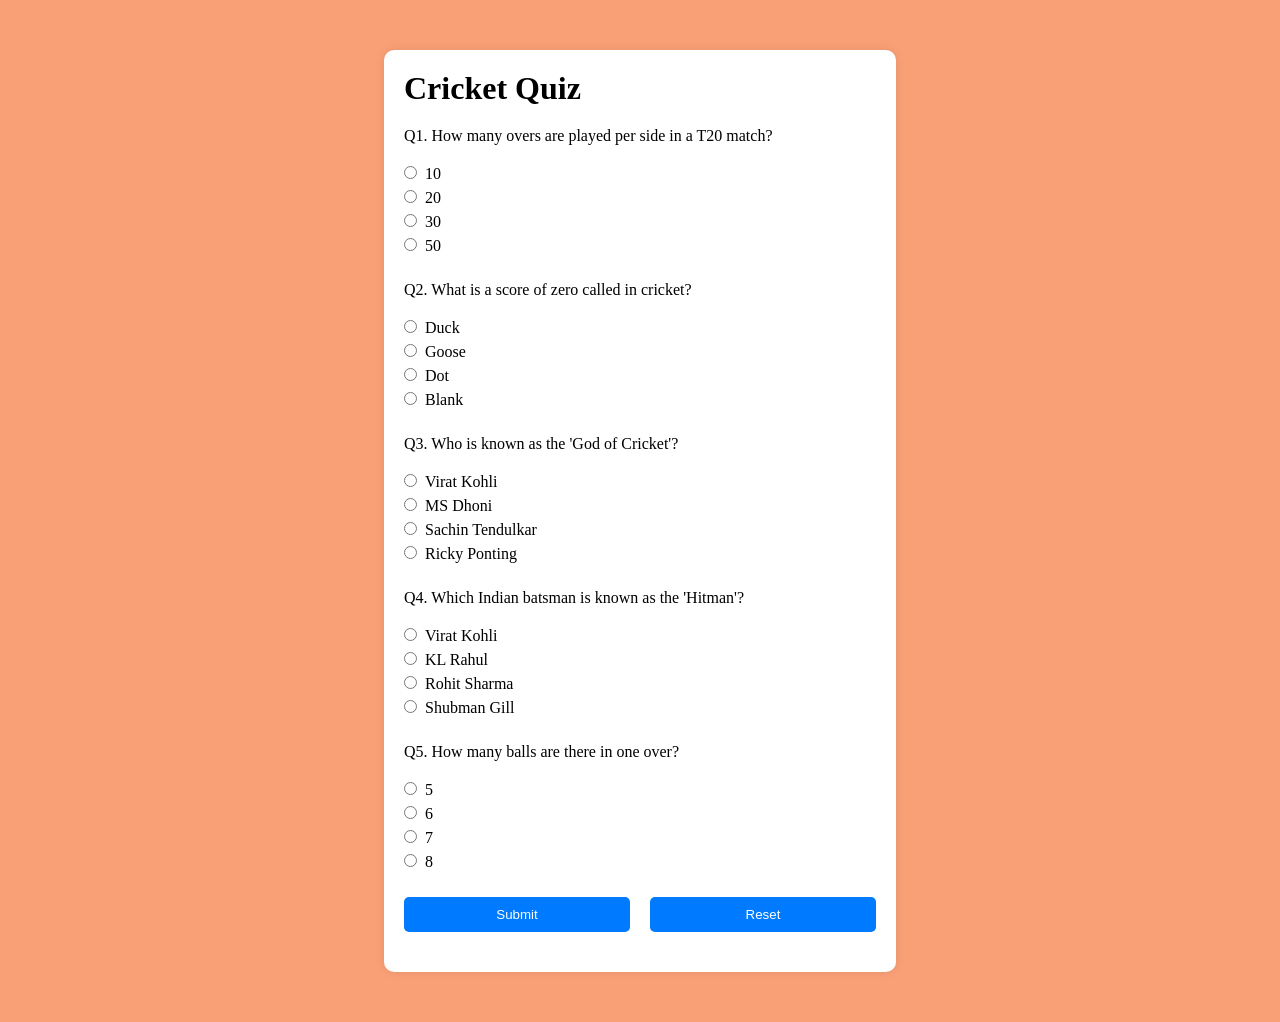
<file: Cricket quiz generator/index.html>
<!doctype html>
<html lang="en">
  <head>
    <meta charset="UTF-8" />
    <meta name="viewport" content="width=device-width, initial-scale=1.0" />
    <title>Document</title>
    <link rel="stylesheet" href="style.css" />
  </head>
  <body>
    <div class="container">
      <h1>Cricket Quiz</h1>
      <form>
        <div class="btn">
          <button type="submit" class="btn-primary">Submit</button>
          <button type="reset" class="btn-primary">Reset</button>
        </div>
      </form>
      <div id="result"></div>
    </div>
    <script src="script.js"></script>
  </body>
</html>
</file>
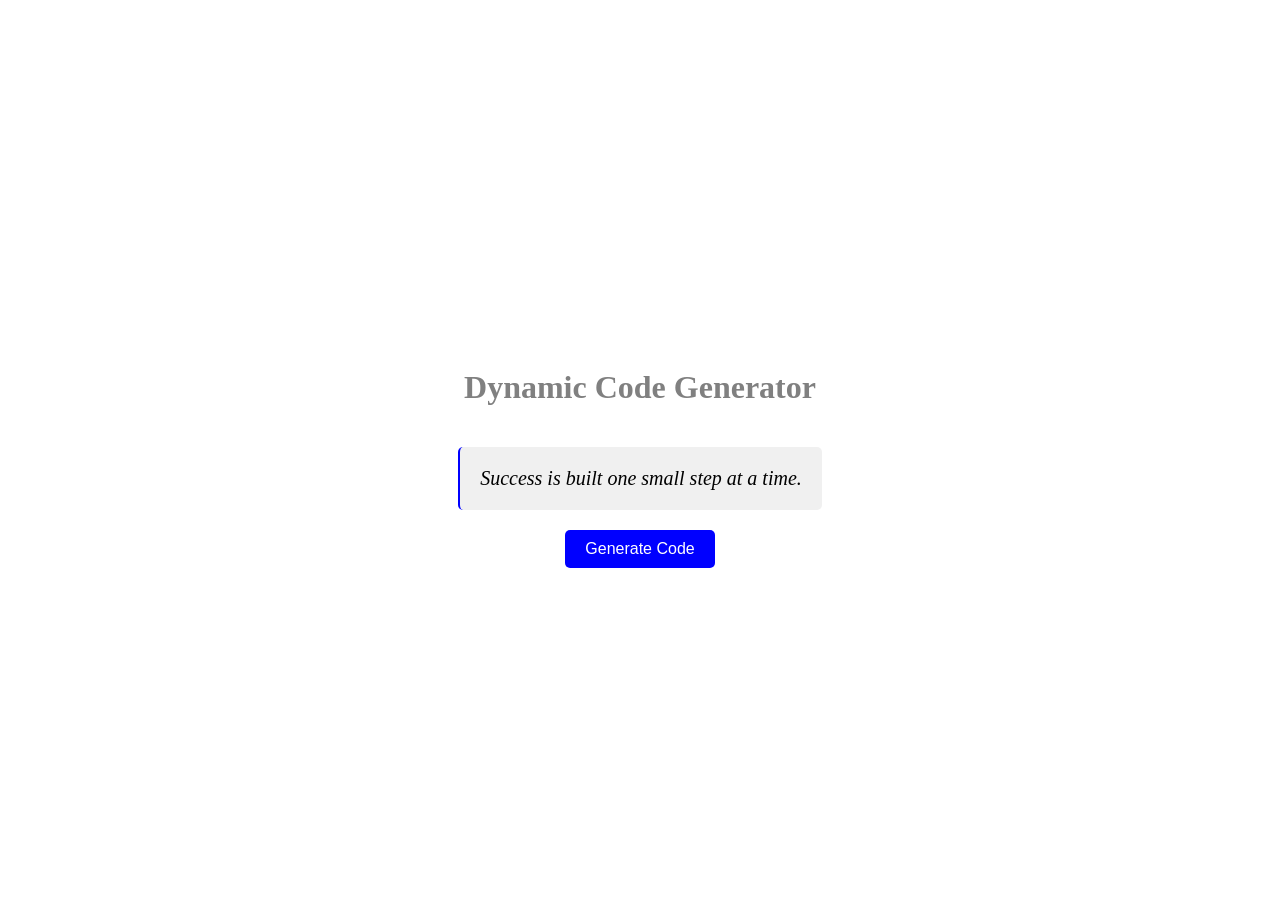
<file: dynamic code generator/index.html>
<!DOCTYPE html>
<html lang="en">
<head>
    <meta charset="UTF-8">
    <meta name="viewport" content="width=device-width, initial-scale=1.0">
    <title>Dynamic Code Generator</title>
    <link rel="stylesheet" href="style.css">
</head>
<body>
    <div class="container">
        <h1>Dynamic Code Generator</h1>
        <div class="box">Success is built one small step at a time.</div>
        <button id="button">Generate Code</button>
    </div>
    <script src="script.js"></script>
</body>
</html
</file>
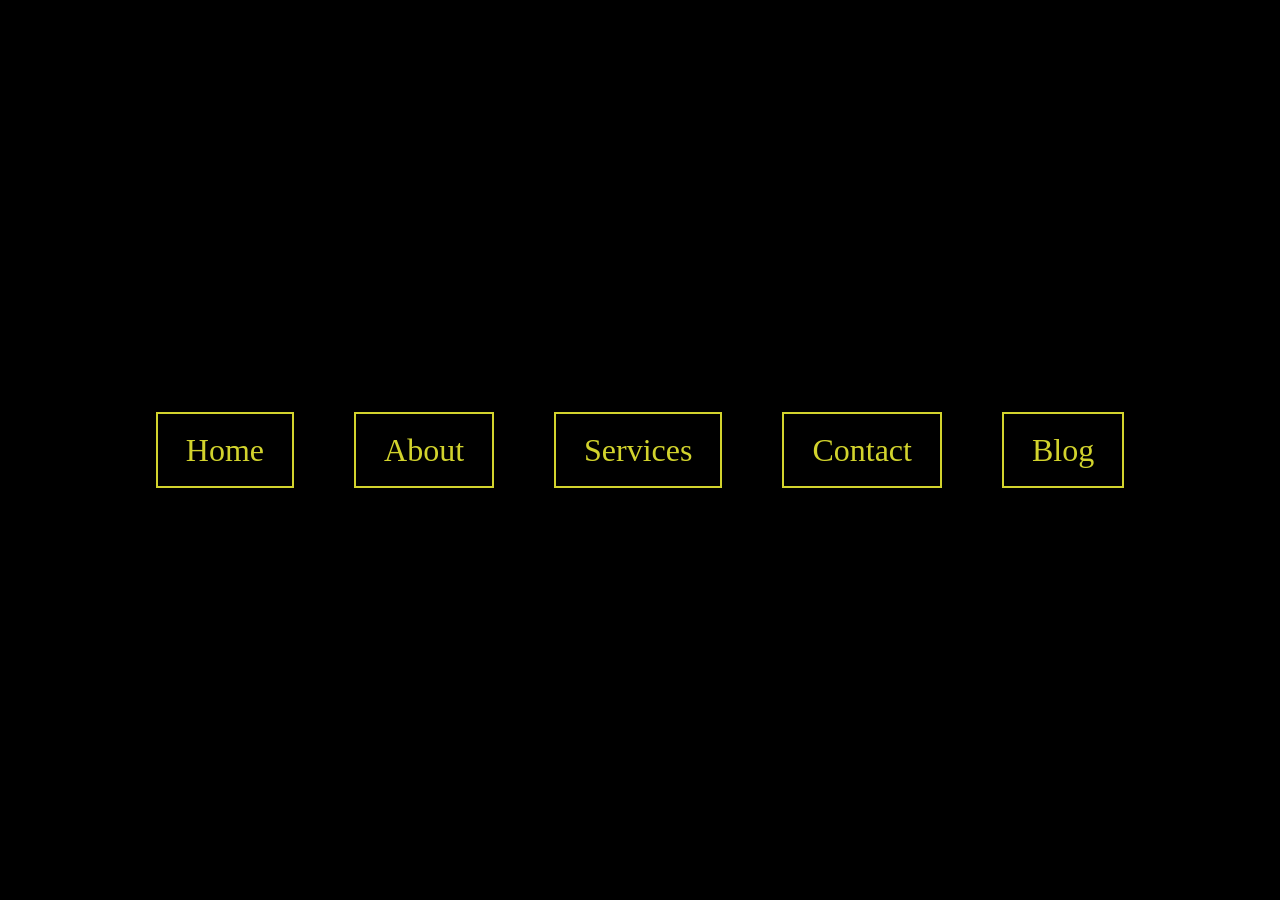
<file: Nav hover effect/index.html>
<!DOCTYPE html>
<html lang="en">
<head>
    <meta charset="UTF-8">
    <meta name="viewport" content="width=device-width, initial-scale=1.0">
    <title>Document</title>
    <link rel="stylesheet" href="styles.css">
</head>
<body>
    <ul>
        <li><a href="#home">Home</a></li>
        <li><a href="#about">About</a></li>
        <li><a href="#services">Services</a></li>
        <li><a href="#contact">Contact</a></li>
        <li><a href="#blog">Blog</a></li>
    </ul>
</body>
</html>
</file>
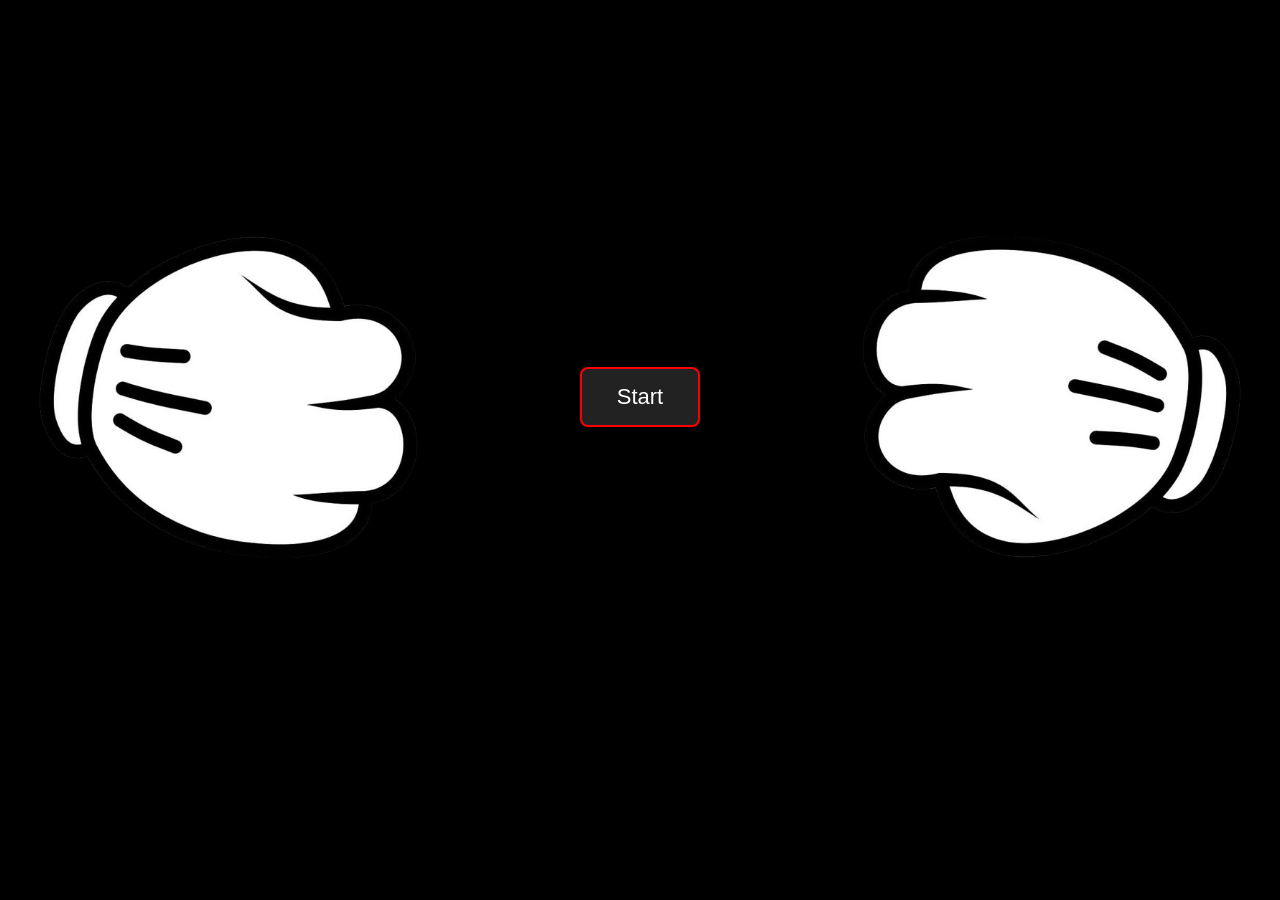
<file: Rock-Paper-Scissor/index.html>
<!DOCTYPE html>
<html lang="en">
<head>
    <meta charset="UTF-8">
    <meta name="viewport" content="width=device-width, initial-scale=1.0">
    <title>Rock Paper Scissors</title>
    <link rel="stylesheet" href="style.css">
</head>
<body>

    <div class="root">
        <img src="./rock.png" alt="" id="left">

        <button id="btn">Start</button>

        <img src="./rock1.png" alt="" id="right">
    </div>

    <button id="resultBtn" class="result-btn">
        Result
    </button>

    <script src="index.js"></script>

</body>
</html>
</file>
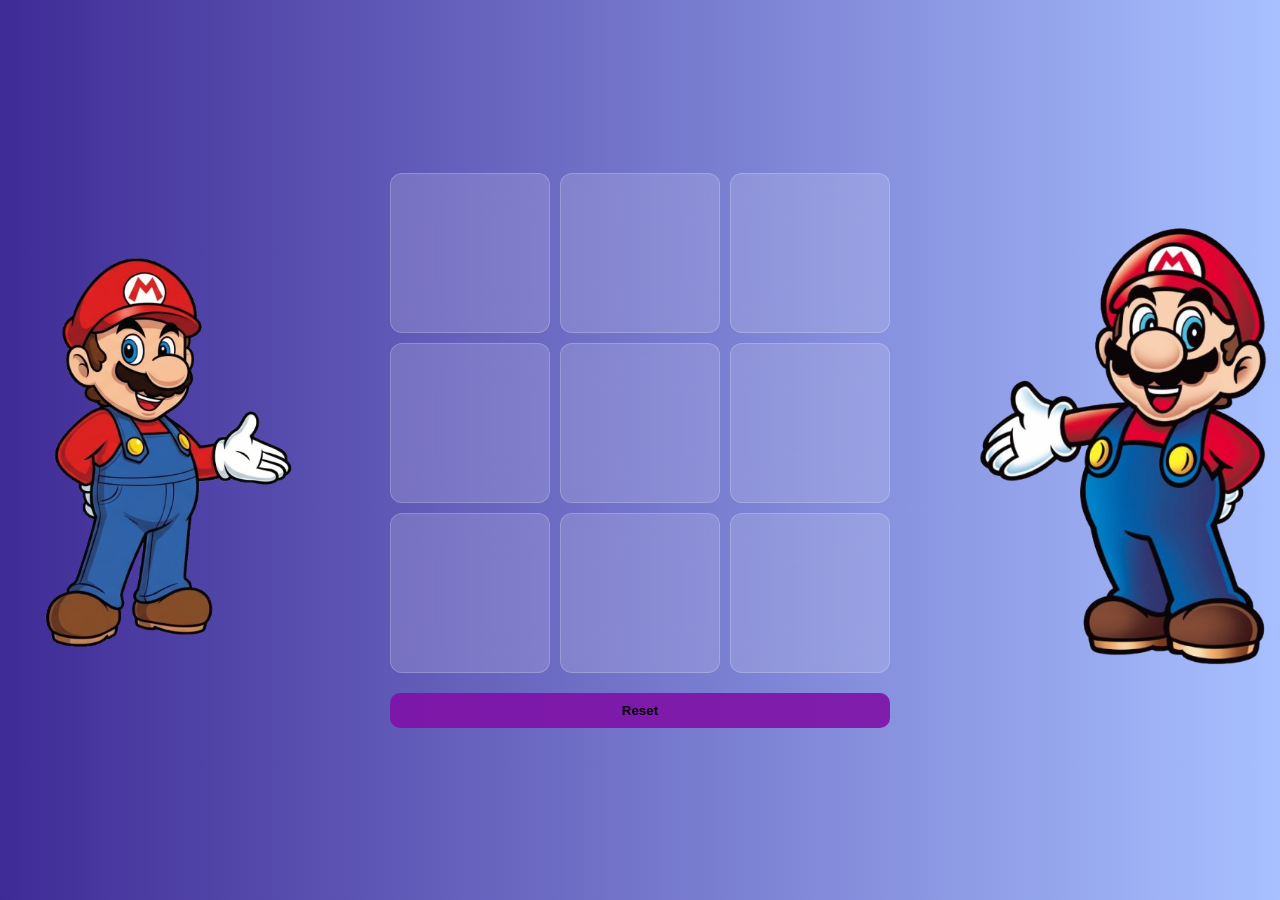
<file: Tic-Tac-Toe/index.html>
<!doctype html>
<html lang="en">
  <head>
    <meta charset="UTF-8" />
    <meta name="viewport" content="width=device-width, initial-scale=1.0" />
    <title>Document</title>
    <link rel="stylesheet" href="./style.css" />
  </head>
  <body>
    <div class="root">
      <img src="./playerx.png" alt="" />
      <div class="container">
        <div class="boxes">
          <div id="result">efaeeefeaff</div>
          <div id="0" class="box box1"></div>
          <div id="1" class="box box1"></div>
          <div id="2" class="box box1"></div>
          <div id="3" class="box box1"></div>
          <div id="4" class="box box1"></div>
          <div id="5" class="box box1"></div>
          <div id="6" class="box box1"></div>
          <div id="7" class="box box1"></div>
          <div id="8" class="box box1"></div>
        </div>

        <button id="btn">Reset</button>
      </div>
      <img src="./playery.png" alt="" />
    </div>
    <script src="./script.js"></script>
  </body>
</html>
</file>
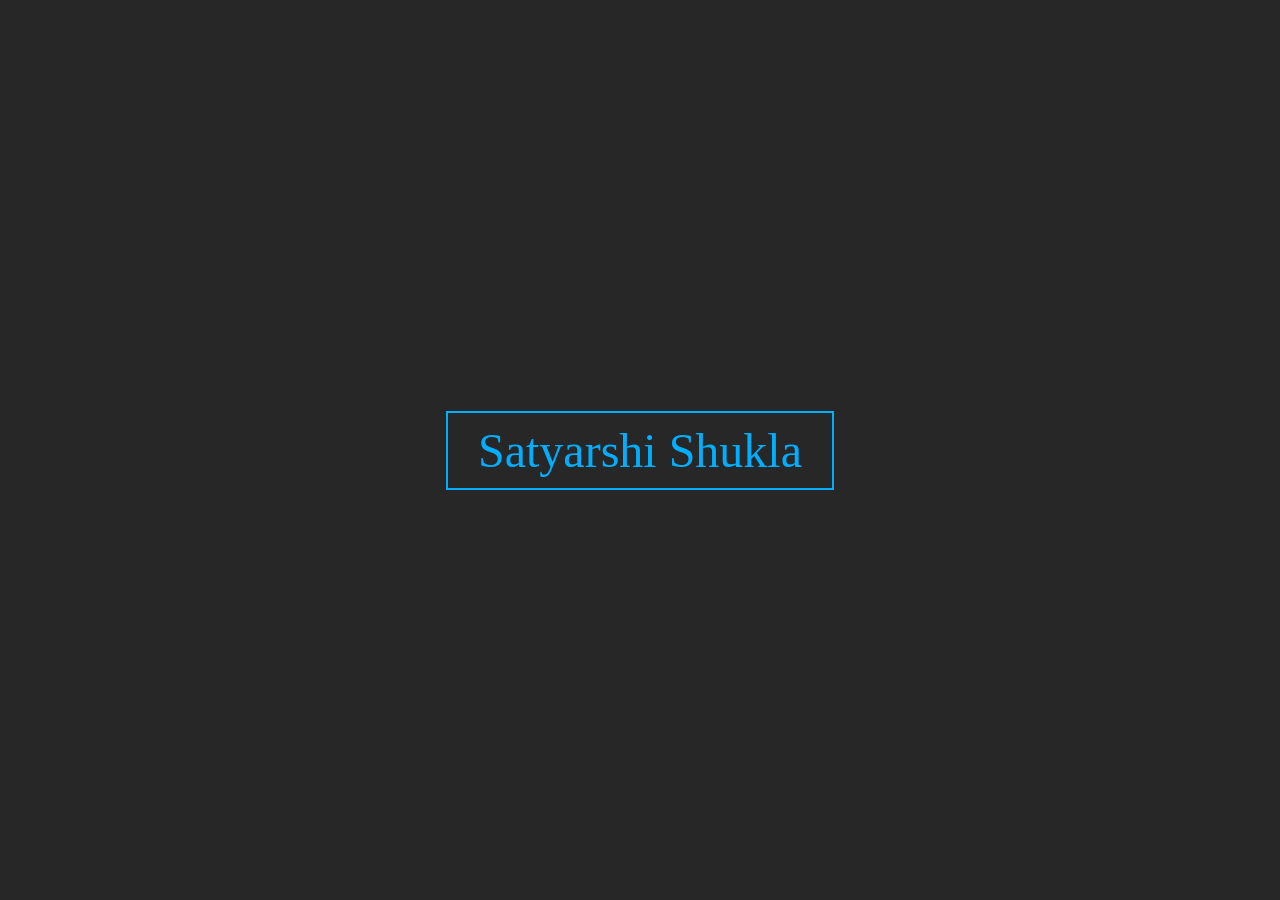
<file: Wave effect/index.html>
<!DOCTYPE html>
<html lang="en">
<head>
    <meta charset="UTF-8">
    <meta name="viewport" content="width=device-width, initial-scale=1.0">
    <title>Document</title>
    <link rel="stylesheet" href="style.css">
</head>
<body>
    <a href="https://www.linkedin.com/in/satyarshi/" target="_blank">Satyarshi Shukla
        <div class="wave"></div>
    </a>
</body>
</html>
</file>
<file: Cricket quiz generator/style.css>
* {
  margin: 0;
  padding: 0;
  box-sizing: border-box;
}

body {
  display: flex;
  justify-content: center;
  background-color: #faa077;
  min-height: 100vh;
}

.container {
  margin: 50px auto;
  width: 40vw;
  background-color: #fff;
  padding: 20px;
  border-radius: 10px;
  box-shadow: 0 0 10px rgba(0, 0, 0, 0.1);
  display: flex;
  flex-direction: column;
}

form {
  display: flex;
  flex-direction: column;
  flex-grow: 1;
}

.form-group {
  margin-bottom: 20px;
}

.container h1 {
  margin-bottom: 20px;
}

.form-group p {
  margin-bottom: 20px;
}

.option {
  margin-bottom: 10px;
  margin-right: 8px;
}

.btn {
  margin-top: auto;
  display: flex;
  justify-content: space-evenly;
  gap: 20px;
}

.btn-primary {
  padding: 10px 20px;
  background-color: #007bff;
  color: #fff;
  border: none;
  border-radius: 5px;
  cursor: pointer;
  width: 100%;
}

#result {
  margin-top: 20px;
  font-size: 1.2em;
  font-weight: bold;
  color: #333;
}

button:disabled {
  opacity: 0.5;
  cursor: not-allowed;
}
</file>
<file: dynamic code generator/style.css>
body{
    height: 100vh;
    display: flex;
    justify-content: center;
    align-items: center;
}

.container{
    display: flex;
    flex-direction: column;
    align-items: center;
    gap: 20px;
}

.box{
    padding: 20px;
    border-radius: 5px;
    border-left: 2px solid blue;
    font-size: 20px;
    font-style: italic;
    font-family: "Times New Roman";
    background-color: #f0f0f0;
}

h1{
    color:grey
}

#button{
    padding: 10px 20px;
    font-size: 16px;
    border: none;
    border-radius: 5px;
    background-color: blue;
    color: white;
    cursor: pointer;
}
</file>
<file: Nav hover effect/styles.css>
*{
    margin: 0;
    padding: 0;
    box-sizing: border-box;
}

body{
    display: flex;
    justify-content: center;
    align-items: center;
    height: 100vh;
    background-color: #000;
}

ul{
    display: flex;
    justify-content: center;
    align-items: center;
    list-style: none;
    width: 100%;
}

ul li a{
    color: rgb(210, 211, 45);
    font-size: 2em;
    text-decoration: none;
    padding: 20px 30px;
    position: relative;
    margin: 0 30px;
}

ul li a::before{
    content: '';
    position: absolute;
    transform-origin: left;
    transition: all 0.5s;
    box-sizing: border-box;
    top: 0;
    left: 0;
    width: 100%;
    height: 100%;
    border-top: 2px solid rgb(210, 211, 45);
    border-left: 2px solid rgb(210, 211, 45);
}

ul li a::after{
    content: '';
    position: absolute;
    transform-origin: left;
    transition: all 0.5s ;
    box-sizing: border-box;
    bottom: 0;
    right: 0;
    width: 100%;
    height: 100%;
    border-bottom: 2px solid rgb(210, 211, 45);
    border-right: 2px solid rgb(210, 211, 45);
}

ul li a:hover::before,
ul li a:hover::after{
    width: 10px;
    height: 10px;
    animation: spin .5s linear;
    
}

@keyframes spin {
    from {
        transform: rotate(0deg);
    }
    to {
        transform: rotate(360deg);
    }
}
</file>
<file: Rock-Paper-Scissor/style.css>
*{
    margin:0;
    padding:0;
    box-sizing:border-box;
}

body{
    background:#000;
    min-height:100vh;
    display:flex;
    justify-content:center;
    align-items:center;
    padding:20px;
    flex-direction:column;
}

.root{
    width:min(1200px,100%);
    display:flex;
    justify-content:center;
    align-items:center;
    gap:10rem;
}

.root img{
    width:clamp(180px,30vw,500px);
}

#btn{
    padding:15px 35px;
    font-size:22px;
    border:2px solid red;
    background:#222;
    color:#fff;
    cursor:pointer;
    border-radius:8px;
}

#btn:disabled{
    opacity:.5;
    cursor:not-allowed;
}

/* Result Button */

.result-btn{
    margin-top:50px;

    padding:15px 40px;
    font-size:22px;
    border:none;
    border-radius:8px;
    background:crimson;
    color:white;

    opacity:0;
    visibility:hidden;
    transform:translateY(20px);

    transition:.4s;
}

.result-btn.show{
    opacity:1;
    visibility:visible;
    transform:translateY(0);
}

/* Shake Animation */

.shake-left{
    animation:shake-left .5s ease-in-out infinite;
}

.shake-right{
    animation:shake-right .5s ease-in-out infinite;
}

@keyframes shake-left{

    0%,100%{
        transform:rotate(0);
    }

    50%{
        transform:rotate(-25deg) translateY(-20px);
    }

}

@keyframes shake-right{

    0%,100%{
        transform:rotate(0);
    }

    50%{
        transform:rotate(25deg) translateY(-20px);
    }

}

@media(max-width:900px){

    .root{
        gap:2rem;
    }

}

@media(max-width:600px){

    .root{
        flex-direction:column;
        gap:2rem;
    }

    .root img{
        width:220px;
    }

}
</file>
<file: Tic-Tac-Toe/style.css>
* {
  margin: 0;
  padding: 0;
  box-sizing: border-box;
}

body {
  height: 100vh;
  display: flex;
  justify-content: center;
  align-items: center;
  background: linear-gradient(90deg, #3f2b96 0%, #a8c0ff 100%);
}

.root {
  display: flex;
  width: 100%;
  justify-content: space-around;
  align-items: center;
  gap: 60px;
}

.root img {
  width: 300px;
  height: auto;
}

.boxes {
  width: min(90vw, 500px);
  height: min(90vw, 500px);
  display: grid;
  grid-template-columns: repeat(3, 1fr);
  grid-template-rows: repeat(3, 1fr);
  gap: 10px;
  position: relative;
  
}

.boxes.blur .box{
    filter: blur(5px);
    opacity: 0.4;
    pointer-events: none;
}

.container {
  display: flex;
  flex-direction: column;
  gap: 10px;
  padding: 10px;
}

#result {
  width: 100%;
  display: none;
  justify-content: center;
  align-items: center;
  font-size: 4rem;
  font-weight: bold;
  color: white;
  background: rgba(255, 255, 255, 0.15);
  backdrop-filter: blur(20px);
  border: 1px solid rgba(255, 255, 255, 0.2);
  border-radius: 12px;
  position: absolute;
  top: 50%;
  left : 50%;
  transform: translate(-50%,-50%);
  z-index: 1;
}

.box {
  width: 100%;
  height: 100%;
  background: rgba(255, 255, 255, 0.15);
  backdrop-filter: blur(20px);
  border: 1px solid rgba(255, 255, 255, 0.2);
  border-radius: 12px;
  display: flex;
  justify-content: center;
  align-items: center;
  font-size: 4rem;
  font-weight: bold;
  color: white;
}

#btn {
  width: 100%;
  padding: 10px;
  margin-top: 10px;

  border: none;
  border-radius: 10px;

  background: rgba(128, 17, 168, 0.9);

  font-weight: 600;
  cursor: pointer;
}

@media (max-width: 1060px) {
  .root {
    flex-direction: column;
    gap: 20px;
  }

  .root img {
    width: 100px;
  }

  .boxes {
    width: min(90vw, 400px);
    height: min(90vw, 400px);
  }

  #result{
    font-size: 2rem;
  }
  
}
</file>
<file: Wave effect/style.css>
*{
    margin:0;
    padding:0;
    box-sizing: border-box;
}

body{
    display: flex;
    justify-content: center;
    align-items: center;
    height: 100vh;
    background-color: #272727;
}

a{
    position: relative;
    text-decoration: none;
    font-size: 3em;
    color: #00aeff;
    border: 2px solid #00aeff;
    padding: 10px 30px;
    overflow: hidden;
}

.wave{
    position: absolute;
    left:0;
    top:calc(100% + 10px);
    width: 100%;
    height: 105%;
    background: #0097d9;
    transition: all 1s;
    z-index: -1;
}

.wave::before{
    content: '';
    position: absolute;
    left:0;
    top:-49px;
    width: 100%;
    height: 50px;
    background-image: url('./waves.png');
    animation: wavy 3s linear infinite;   
}

@keyframes wavy{
    0%{
        background-position-x: 0;
    }
    100%{
        background-position-x: 400px;
    }
}

a:hover .wave{
    top:-2px;
}

a:hover{
    color: #fff;
}
</file>
